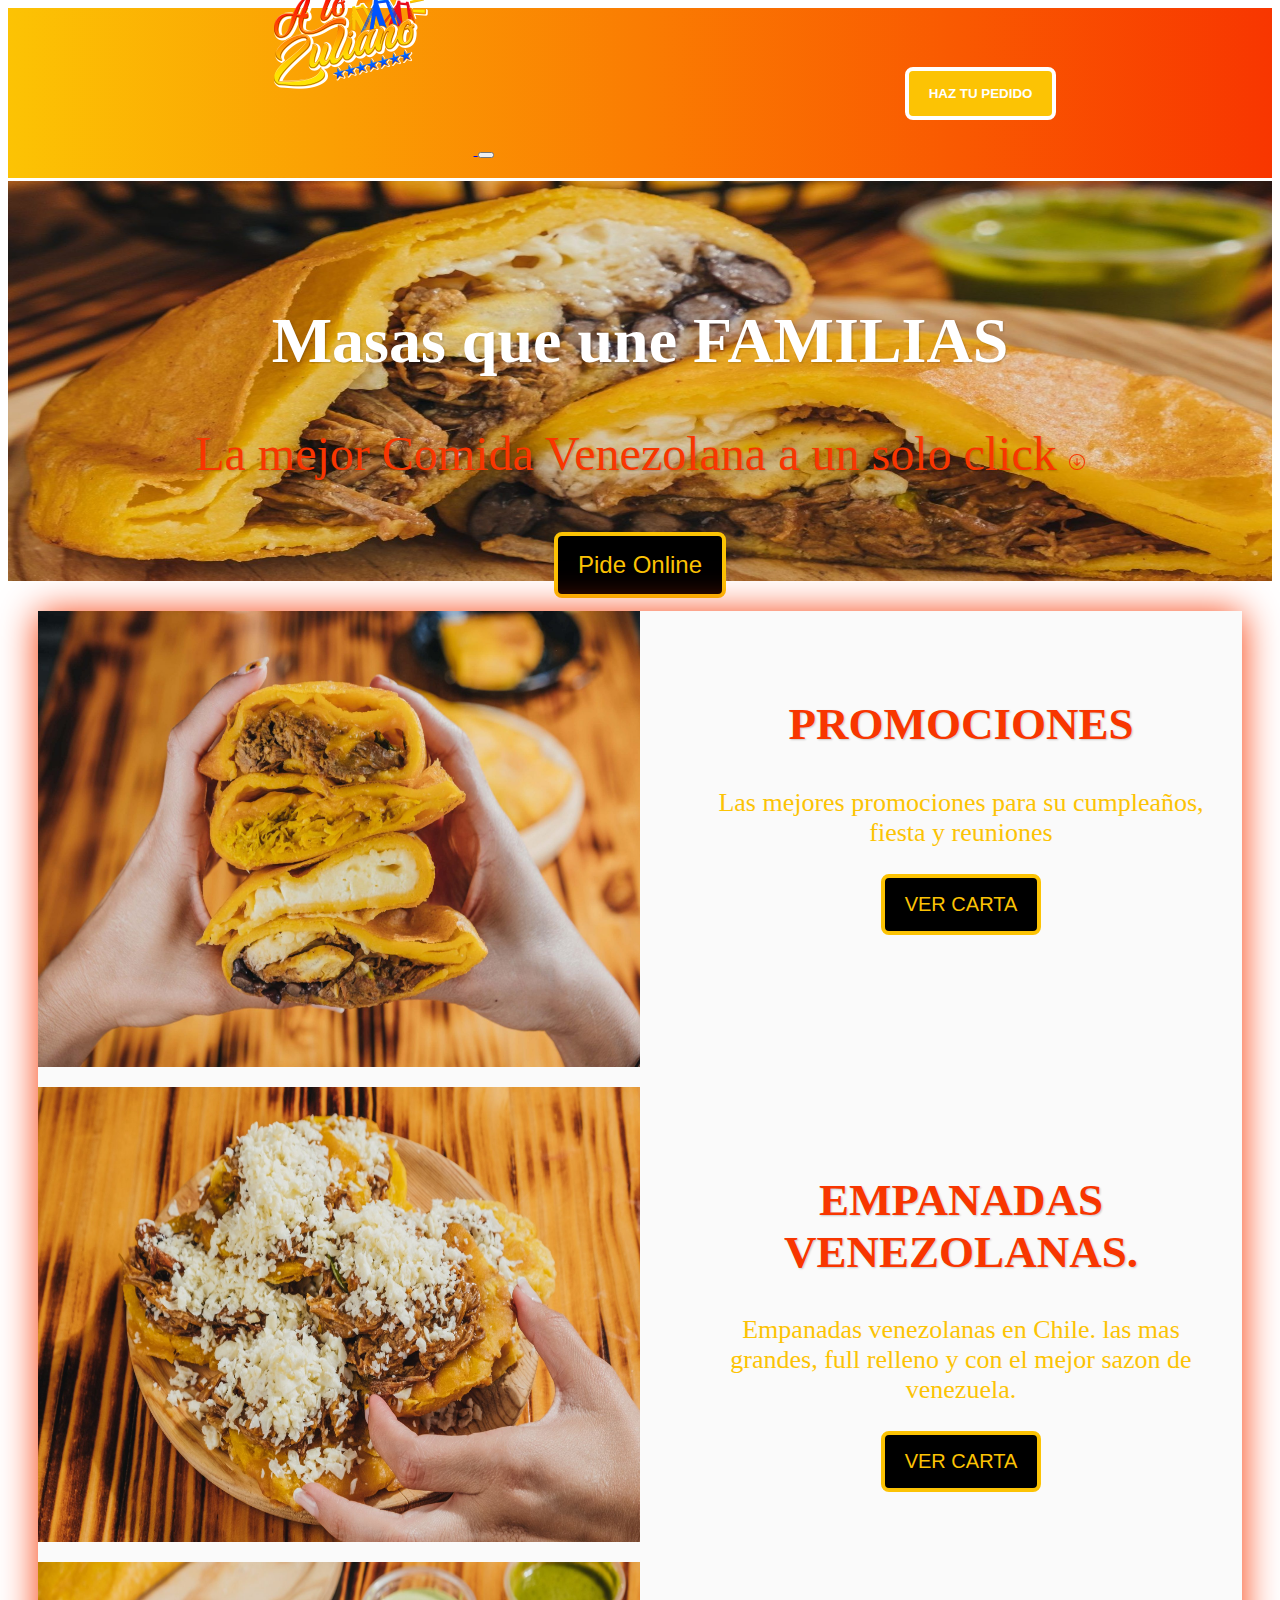
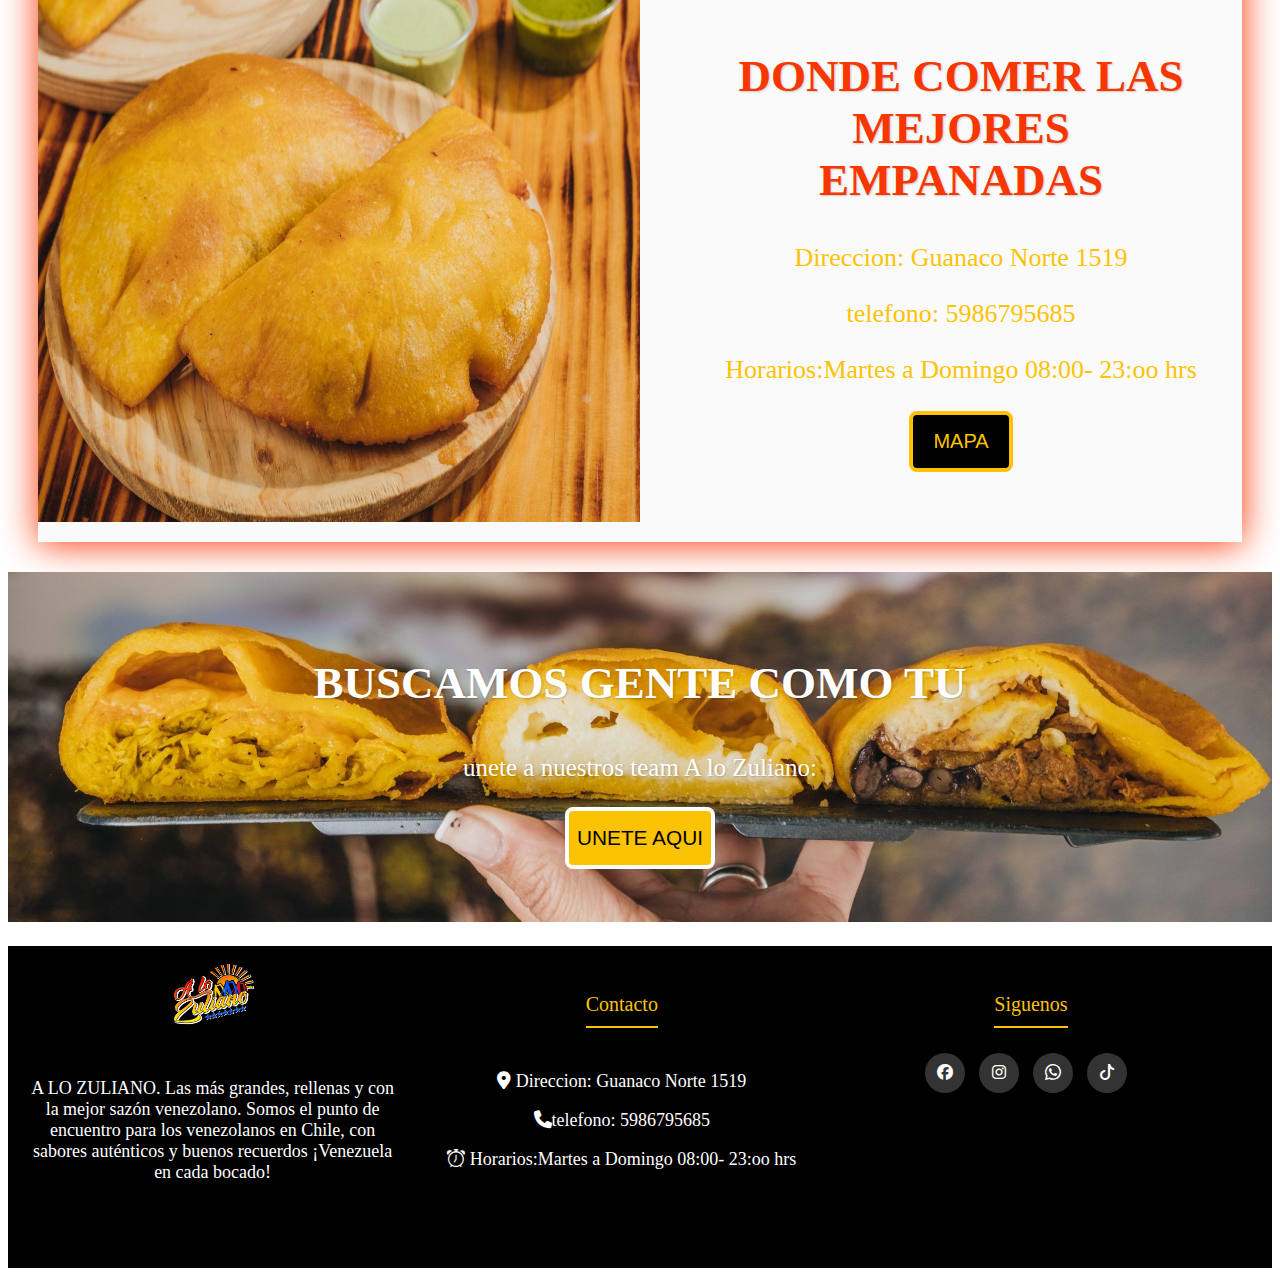
<file: index.html>
<!DOCTYPE html>
<html lang="es">

<head>
    <meta charset="UTF-8">
    <meta name="viewport" content="width=device-width, initial-scale=1.0">
    <meta name="description"content="A lo Zuliano, trae para ti la mas rica comida venezolano a un solo click. somos tu mejor opcion prueba y volveras ">
    <title>A lo Zuliano- masas que une familias</title>
    <!--css bs-->
    <link href="https://cdn.jsdelivr.net/npm/bootstrap@5.3.2/dist/css/bootstrap.min.css" rel="stylesheet"
        integrity="sha384-T3c6CoIi6uLrA9TneNEoa7RxnatzjcDSCmG1MXxSR1GAsXEV/Dwwykc2MPK8M2HN" crossorigin="anonymous">
    <link rel="stylesheet" href="https://cdn.jsdelivr.net/npm/bootstrap-icons@1.11.1/font/bootstrap-icons.css">
    <!--css-->
    <link rel="stylesheet" href="../css/estilo.css">
    <link href="https://fonts.googleapis.com/css2?family=Libre+Baskerville&display=swap" rel="stylesheet">
    <link rel="stylesheet" href="https://cdnjs.cloudflare.com/ajax/libs/font-awesome/6.2.1/css/all.min.css">


</head>

<body>

    <!-- HEADER CON BOOTSTRAP -->
    <header class="navbar navbar-expand-lg encabezado">
        <div class="container-fluid">
            <a class="navbar-brand" href="#">
                <img class="imgLogo" src="../img/Logo.png" alt="Logo a lo zuliano">
            </a>
            <button class="navbar-toggler" type="button" data-bs-toggle="collapse" data-bs-target="#navbarNav"
                aria-controls="navbarNav" aria-expanded="false" aria-label="Toggle navigation">
                <span class="navbar-toggler-icon"></span>
            </button>
            <nav class="collapse navbar-collapse fuentesNav" id="navbarNav">
                <ul class="  navbar-nav  ms-auto">
                    <li class="nav-item ">
                        <a class="nav-link active" aria-current="page" href="index.html">INICIO</a>
                    </li>
                    <li class="nav-item ">
                        <a class="nav-link" href="../html/menu.html">PRODUCTOS</a>
                    </li>
                    <li class="nav-item ">
                        <a class="nav-link" href="../html/contacto.html">Contacto</a>
                    </li>
                    <li class="nav-item ">
                        <a class="nav-link" href="../html/quienessomos.html">Quienes Somos</a>
                    </li>
                    <li class="nav-item ">
                        <a class="nav-link" href="./html/sucursales.html">Sucursales</a>
                    </li>
                </ul>
            </nav>
        </div>
        <a href="html/menu.html">
            <button class="botonHeader">haz tu pedido</button>
        </a>

    </header>


    <!--BANNER-->

    <SEction class="contenedorBanner">
        <img src="img/1portada.jpg " alt="fotoPricipal">
        <div class="bannerContenido">
            <h1>Masas que une FAMILIAS</h1>
            <P>La mejor Comida Venezolana a un solo click <svg xmlns="http://www.w3.org/2000/svg" width="16" height="16"
                    fill="currentColor" class="bi bi-arrow-down-circle" viewBox="0 0 16 16">
                    <path fill-rule="evenodd"
                        d="M1 8a7 7 0 1 0 14 0A7 7 0 0 0 1 8zm15 0A8 8 0 1 1 0 8a8 8 0 0 1 16 0zM8.5 4.5a.5.5 0 0 0-1 0v5.793L5.354 8.146a.5.5 0 1 0-.708.708l3 3a.5.5 0 0 0 .708 0l3-3a.5.5 0 0 0-.708-.708L8.5 10.293V4.5z" />
                </svg></P>
            <a href="html/menu.html">
                <button class="botonBanner">Pide Online</button>
            </a>
        </div>
    </SEction>

    <!--ANUNCIOS-->


    <section class="gridPadre">

        <div class="imgAnuncios primera">
            <img src="img/2portada.jpg" width="100%" height="100%" alt="img1">
        </div>
        <div class="portada primera1">
            <h2>Promociones</h2>
            <p>Las mejores promociones para su cumpleaños, fiesta y reuniones</p>
            <a href="html/menu.html"><button class="botonMenu">Ver Carta</button>
            </a>
        </div>

        <div class="imgAnuncios segunda">
            <img src="img/3portada.jpg" width="100%" height="100%" alt="img2">
        </div>
        <div class="portada  segunda2">
            <h2>Empanadas Venezolanas.</h2>
            <p>Empanadas venezolanas en Chile. las mas grandes, full relleno y con el mejor sazon de venezuela.</p>
            <a href="html/menu.html"><button class="botonMenu">Ver Carta</button>
            </a>
        </div>

        <div class="  imgAnuncios tercera">
            <img src="img/4portada.jpg" width="100%" height="100%" alt="img3">
        </div>

        <div class=" portada  tercera3">
            <h2>Donde comer las mejores Empanadas</h2>
            <p> Direccion: Guanaco Norte 1519 </p>
            <p>telefono: 5986795685</p>
            <p>Horarios:Martes a Domingo 08:00- 23:oo hrs </p>
            <a href="html/sucursales.html"><button class="botonMenu">Mapa</button>
            </a>
        </div>

    </section>

    <section class="portadaGrande">
        <div class=" imgGrande cuarta">
            <img src="img/portada-banner.jpg" width="1150" height="300" alt="">
        </div>

        <div class="parrafoAnuncios cuartap">
            <h3>BUSCAMOS GENTE COMO TU</h3>
            <p>unete a nuestros team A lo Zuliano:</p>
            <a href="html/contacto.html"> <button class="boton-">UNETE AQUI</button>
            </a>
        </div>
    </section>


    <!--footer-->

    <footer class="footer">
        <div class="containerfooter">
            <div class="footerRow">

                <div class="footer-link">
                    <div class="logoFooter">
                        <img width="130" height="120" src="img/Logo.png" alt="logofooter">
                    </div>
                    <p>A LO ZULIANO. Las más grandes, rellenas y con la mejor sazón venezolano.
                        Somos el punto de encuentro para los venezolanos en Chile, con sabores auténticos y
                        buenos
                        recuerdos ¡Venezuela en cada bocado!</p>
                </div>

                <div class="footer-link">

                    <h4>Contacto</h4>
                    <p><i class="fas fa-map-marker-alt"></i> Direccion: Guanaco Norte 1519 </p>
                    <p><i class="fas fa-phone"></i>telefono: 5986795685</p>
                    <p><i class="bi bi-alarm"></i> Horarios:Martes a Domingo 08:00- 23:oo hrs </p>
                </div>

                <div class="footer-link">
                    <h4> Siguenos</h4>
                    <div class="redesSociales">
                        <a href="#"><i class="fab fa-facebook"></i></a>
                        <a href="#"><i class="fab fa-instagram"></i></a>
                        <a href=""><i class="bi bi-whatsapp icon"></i></a>
                        <a href=""><i class="bi bi-tiktok icon"></i></a>
                    </div>

                </div>
            </div>
            <p class="derechos"> copyright 2021 todos los derechos reservados. </p>

    </footer>
    <!--bs-->
    <script src="https://cdn.jsdelivr.net/npm/bootstrap@5.3.2/dist/js/bootstrap.bundle.min.js"
        integrity="sha384-C6RzsynM9kWDrMNeT87bh95OGNyZPhcTNXj1NW7RuBCsyN/o0jlpcV8Qyq46cDfL"
        crossorigin="anonymous"></script>
</body>

</html>
</file>
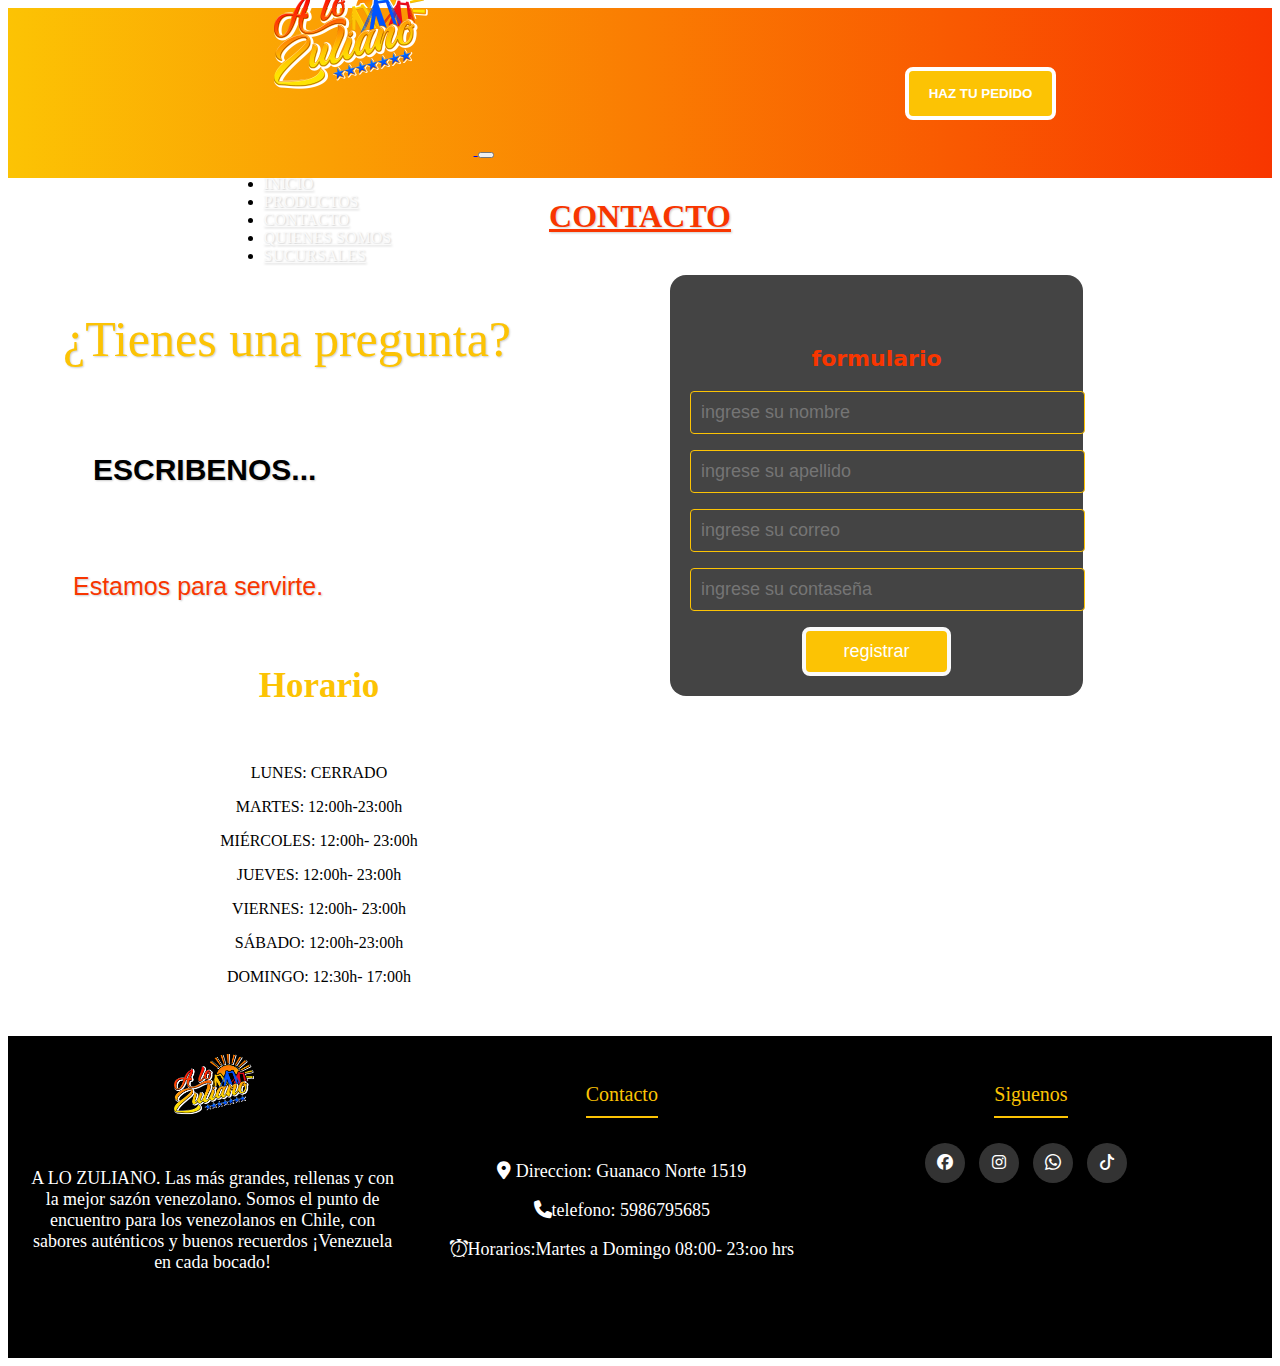
<file: html/contacto.html>
<!DOCTYPE html>
<html lang="es">

<head>
    <meta charset="UTF-8">
    <meta name="viewport" content="width=device-width, initial-scale=1.0">
    <meta name="description"
        content=" Tienes alguna pregunta, comentario o cotizacion? comunicate con nosotros y reselvoremos todas tus dudas">
    <title>Contacto-A lo Zuliano</title>
    <!--css bs-->
    <link href="https://cdn.jsdelivr.net/npm/bootstrap@5.3.2/dist/css/bootstrap.min.css" rel="stylesheet"
        integrity="sha384-T3c6CoIi6uLrA9TneNEoa7RxnatzjcDSCmG1MXxSR1GAsXEV/Dwwykc2MPK8M2HN" crossorigin="anonymous">
    <link rel="stylesheet" href="https://cdn.jsdelivr.net/npm/bootstrap-icons@1.11.1/font/bootstrap-icons.css">
    <!--css-->
    <link rel="stylesheet" href="../css/estilo.css">
    <link href="https://fonts.googleapis.com/css2?family=Libre+Baskerville&display=swap" rel="stylesheet">
    <link rel="stylesheet" href="https://cdnjs.cloudflare.com/ajax/libs/font-awesome/6.2.1/css/all.min.css">

</head>

<body>


    <!--header-->
    <!-- HEADER CON BOOTSTRAP -->
    <header class="navbar navbar-expand-lg encabezado">
        <div class="container-fluid">
            <a class="navbar-brand" href="#">
                <img class="imgLogo" src="../img/Logo.png" alt="Logo a lo zuliano">
            </a>
            <button class="navbar-toggler" type="button" data-bs-toggle="collapse" data-bs-target="#navbarNav"
                aria-controls="navbarNav" aria-expanded="false" aria-label="Toggle navigation">
                <span class="navbar-toggler-icon"></span>
            </button>
            <nav class="collapse navbar-collapse fuentesNav" id="navbarNav">
                <ul class="navbar-nav  ms-auto">
                    <li class="nav-item ">
                        <a class="nav-link active" aria-current="page" href="../index.html">Inicio</a>
                    </li>
                    <li class="nav-item ">
                        <a class="nav-link" href="../html/menu.html">Productos</a>
                    </li>
                    <li class="nav-item">
                        <a class="nav-link" href="../html/contacto.html">Contacto</a>
                    </li>
                    <li class="nav-item ">
                        <a class="nav-link" href="../html/quienessomos.html">Quienes Somos</a>
                    </li>
                    <li class="nav-item ">
                        <a class="nav-link" href="../html/sucursales.html">Sucursales</a>
                    </li>
                </ul>
            </nav>
        </div>
        <a href="../html/menu.html">
            <button class="botonHeader">Haz tu pedido</button>
        </a>

    </header>

    <!--main-->
    <main>
        <div>
            <h1 class="h1Contacto">CONTACTO</h1>
        </div>

        <div class="contenedorFormulario">

            <div class="formSub">
                <h2 class="formH2">¿Tienes una pregunta?</h2>
                <h3 class="formH3">ESCRIBENOS...</h3>
                <H4 class="formH4">Estamos para servirte.</H4>

                <div class="parrafoContacto">
                    <h5>Horario</h5>

                    <p> LUNES: CERRADO</p>
                    <p> MARTES: 12:00h-23:00h</p>
                    <p> MIÉRCOLES: 12:00h- 23:00h</p>
                    <p>JUEVES: 12:00h- 23:00h</p>
                    <p> VIERNES: 12:00h- 23:00h</p>
                    <p>SÁBADO: 12:00h-23:00h</p>
                    <p>DOMINGO: 12:30h- 17:00h</p>
                </div>
            </div>

            <div>
                <form class="formulario">
                    <h6>formulario</h6>
                    <input class="campo" type="text" placeholder="ingrese su nombre">
                    <input class="campo" type="text" placeholder="ingrese su apellido">
                    <input class="campo" type="email" placeholder="ingrese su correo">
                    <input class="campo" type="password" placeholder="ingrese su contaseña">
                    <input class="botonForm" type="submit" value="registrar">
                </form>
            </div>
        </div>
    </main>

    <!--footer-->

    <footer class="footer">
        <div class="containerfooter">
            <div class="footerRow">

                <div class="footer-link">
                    <div class="logoFooter">
                        <img width="130" height="120" src="../img/Logo.png" alt="logofooter">
                    </div>
                    <p>A LO ZULIANO. Las más grandes, rellenas y con la mejor sazón venezolano.
                        Somos el punto de encuentro para los venezolanos en Chile, con sabores auténticos y
                        buenos
                        recuerdos ¡Venezuela en cada bocado!</p>
                </div>

                <div class="footer-link">

                    <h4>Contacto</h4>
                    <p><i class="fas fa-map-marker-alt"></i> Direccion: Guanaco Norte 1519 </p>
                    <p><i class="fas fa-phone"></i>telefono: 5986795685</p>
                    <p><i class="bi bi-alarm"></i>Horarios:Martes a Domingo 08:00- 23:oo hrs </p>
                </div>

                <div class="footer-link">
                    <h4> Siguenos</h4>
                    <div class="redesSociales">
                        <a href="#"><i class="fab fa-facebook"></i></a>
                        <a href="#"><i class="fab fa-instagram"></i></a>
                        <a href=""><i class="bi bi-whatsapp icon"></i></a>
                        <a href=""><i class="bi bi-tiktok icon"></i></a>
                    </div>

                </div>
            </div>
            <p class="derechos"> copyright 2021 todos los derechos reservados. </p>

    </footer>
    <!--bs-->
    <script src="https://cdn.jsdelivr.net/npm/bootstrap@5.3.2/dist/js/bootstrap.bundle.min.js"
        integrity="sha384-C6RzsynM9kWDrMNeT87bh95OGNyZPhcTNXj1NW7RuBCsyN/o0jlpcV8Qyq46cDfL"
        crossorigin="anonymous"></script>
</body>

</html>
</file>
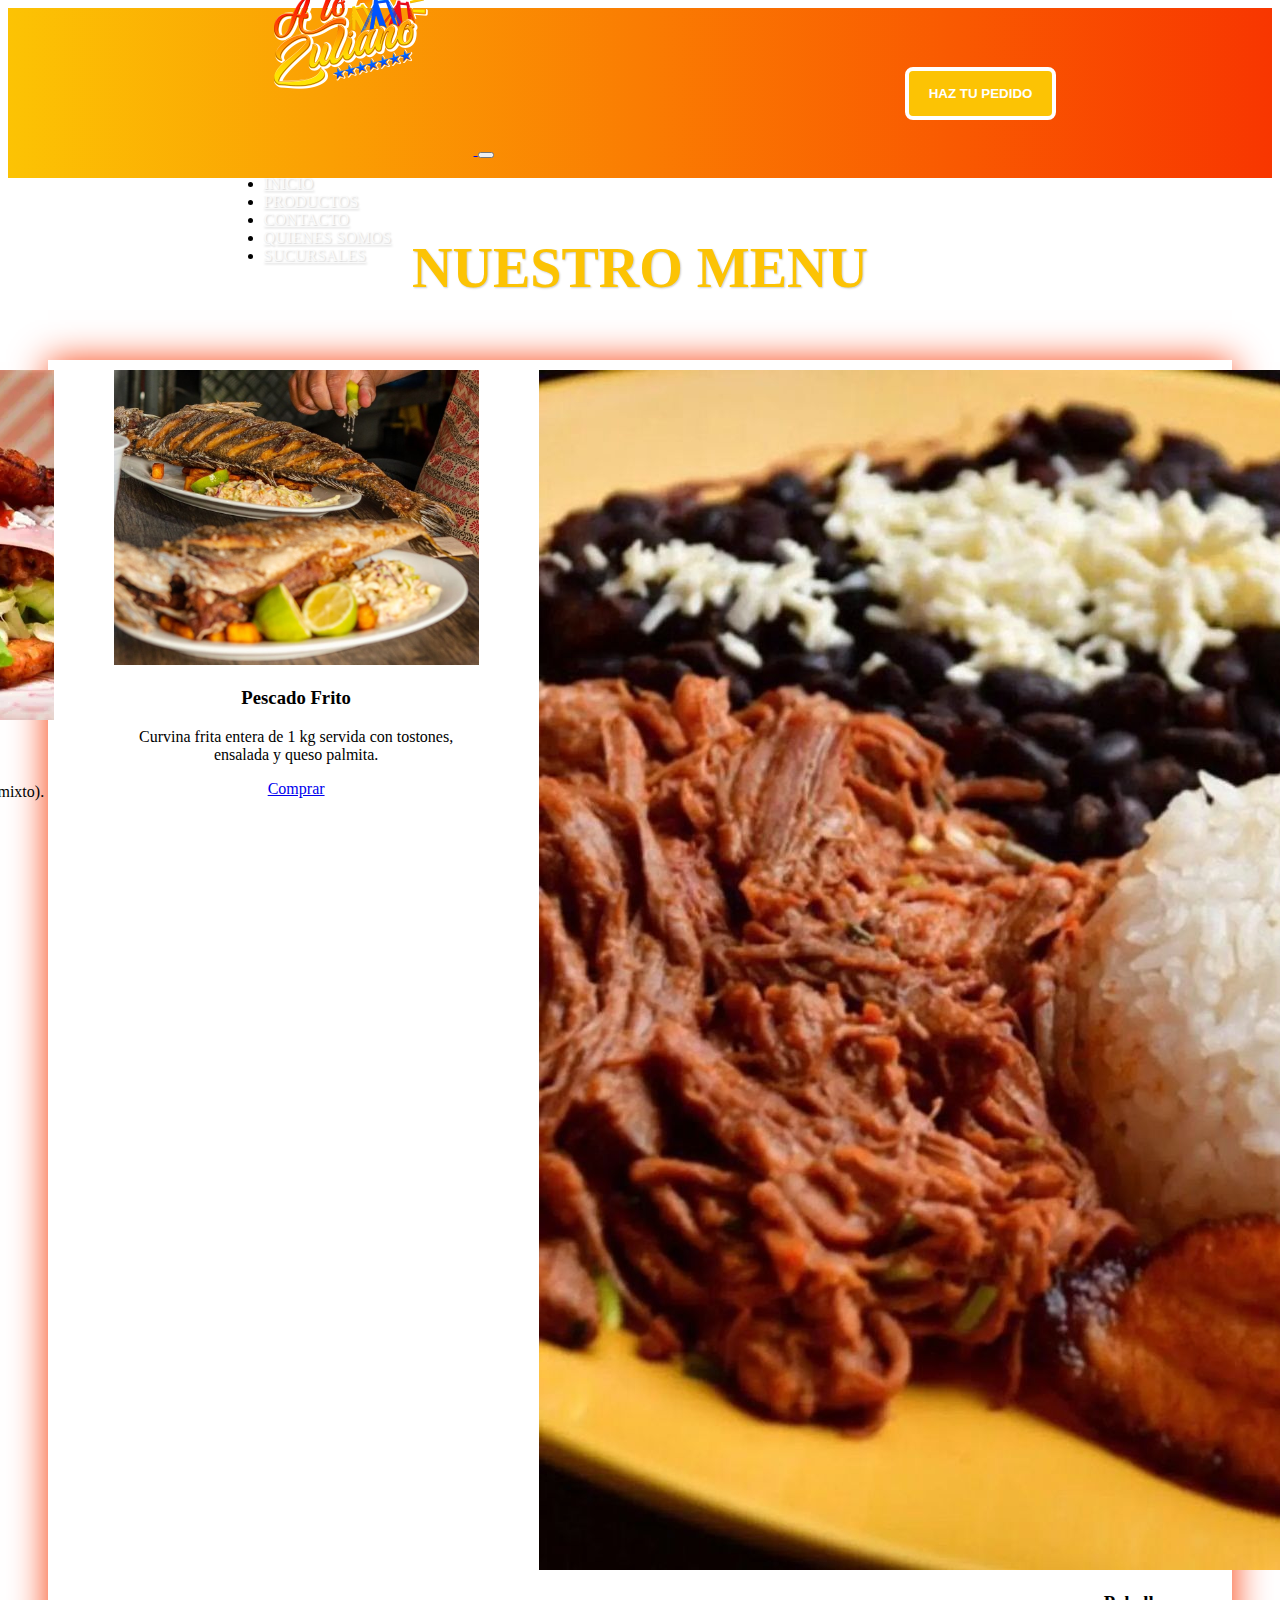
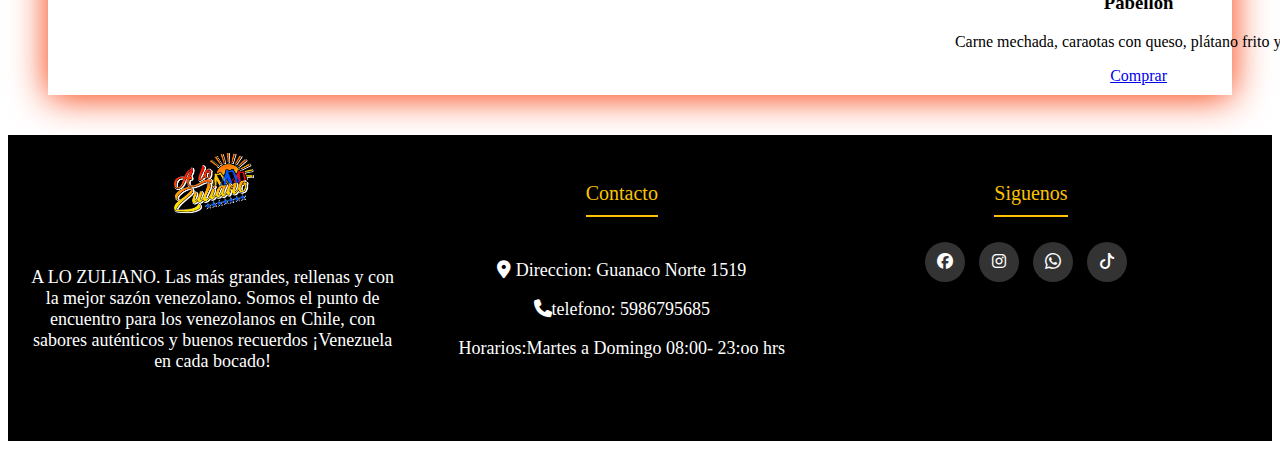
<file: html/menu.html>
<!DOCTYPE html>
<html lang="es">

<head>
    <meta charset="UTF-8">
    <meta name="viewport" content="width=device-width, initial-scale=1.0">
    <meta name="description"
        content="traemos variedad de productos venezolano, para tu paladar te haremos sentir como en casa">
    <title>Menu-A lo zuliano</title>

    <!--css bs-->
    <link href="https://cdn.jsdelivr.net/npm/bootstrap@5.3.2/dist/css/bootstrap.min.css" rel="stylesheet"
        integrity="sha384-T3c6CoIi6uLrA9TneNEoa7RxnatzjcDSCmG1MXxSR1GAsXEV/Dwwykc2MPK8M2HN" crossorigin="anonymous">
    <link rel="stylesheet" href="https://cdn.jsdelivr.net/npm/bootstrap-icons@1.11.1/font/bootstrap-icons.css">
    <!--css-->
    <link rel="stylesheet" href="../css/estilo.css">
    <link href="https://fonts.googleapis.com/css2?family=Libre+Baskerville&display=swap" rel="stylesheet">
    <link rel="stylesheet" href="https://cdnjs.cloudflare.com/ajax/libs/font-awesome/6.2.1/css/all.min.css">
</head>

<!-- HEADER CON BOOTSTRAP -->
<header class="navbar navbar-expand-lg encabezado">
    <div class="container-fluid">
        <a class="navbar-brand" href="#">
            <img class="imgLogo" src="../img/Logo.png" alt="Logo a lo zuliano">
        </a>
        <button class="navbar-toggler" type="button" data-bs-toggle="collapse" data-bs-target="#navbarNav"
            aria-controls="navbarNav" aria-expanded="false" aria-label="Toggle navigation">
            <span class="navbar-toggler-icon"></span>
        </button>
        <nav class="collapse navbar-collapse fuentesNav" id="navbarNav">
            <ul class="navbar-nav fuentesNav ms-auto">
                <li class="nav-item fuentesNav">
                    <a class="nav-link active" aria-current="page" href="../index.html">Inicio</a>
                </li>
                <li class="nav-item fuentesNav">
                    <a class="nav-link" href="menu.html">Productos</a>
                </li>
                <li class="nav-item fuentesNav">
                    <a class="nav-link" href="../html/contacto.html">Contacto</a>
                </li>
                <li class="nav-item fuentesNav">
                    <a class="nav-link" href="../html/quienessomos.html">Quienes Somos</a>
                </li>
                <li class="nav-item fuentesNav">
                    <a class="nav-link" href="../html/sucursales.html">Sucursales</a>
                </li>
            </ul>
        </nav>
    </div>
    <a href="../html/menu.html">
        <button class="botonHeader">haz tu pedido</button>
    </a>

</header>

<!-- BANNER PRODUCTOS -->


<h1 class="tituloMenu">NUESTRO MENU</h1>



<div class="container-fluid">
    <div class="row">
        <div>
            <h2>AREPAS</h2>
        </div>

        <div class="card col-xl-3 col-md-6 col-sm-12">
            <img src="../img/arepa de chorizo.webp" class="card-img-top" alt="arepa de chorizo">
            <div class="card-body">
                <h3 class="card-title">Arepa de chorizo</h3>
                <p class="card-text">Chorizo, pico de gallo, queso blanco y salsas.</p>
                <a href="#" class="btn btn-primary">Comprar</a>
            </div>
        </div>


        <div class="card col-xl-3 col-md-6 col-sm-12">
            <img src="../img/arepa de pabellon.jpeg" class="card-img-top" alt="Arepa de pabellon">
            <div class="card-body">
                <h3 class="card-title">Arepa de Pabellon</h3>
                <p class="card-text">Carne mechada, caraotas, tajadas de platano maduro y queso.</p>
                <a href="#" class="btn btn-primary">Comprar</a>
            </div>
        </div>

        <div class="card col-xl-3 col-md-6 col-sm-12">
            <img src="../img/arepa de pernil.webp" class="card-img-top" alt="arepa  de pernil">
            <div class="card-body">
                <h3 class="card-title">Arepa de Pernil</h3>
                <p class="card-text">Pernil con salsas, queso blanco y vegetales.</p>
                <a href="#" class="btn btn-primary">Comprar</a>
            </div>
        </div>

        <div class="card col-xl-3 col-md-6 col-sm-12">
            <img src="../img/arepa de domino.webp" class="card-img-top" alt="arepa  de domino">
            <div class="card-body">
                <h3 class="card-title">Arepa de domino</h3>
                <p class="card-text">Caraotas/porotos negros y queso blanco.</p>
                <a href="#" class="btn btn-primary">Comprar</a>
            </div>
        </div>

        <div class="card col-xl-3 col-md-6 col-sm-12">
            <img src="../img/arepa pelua.webp" class="card-img-top" alt="arepa  pelua">
            <div class="card-body">
                <h3 class="card-title">Arepa Pelua o de carne Mechada</h3>
                <p class="card-text">Carne mechada, queso blanco, salsas y vegetales.</p>
                <a href="#" class="btn btn-primary">Comprar</a>
            </div>
        </div>

        <div class="card col-xl-3 col-md-6 col-sm-12">
            <img src="../img/arepapollo.webp" class="card-img-top" alt="arepa  de pernil">
            <div class="card-body">
                <h3 class="card-title">Arepa de Pollo</h3>
                <p class="card-text">Pollo mechado con salsas, queso amarillo y vegetales.</p>
                <a href="#" class="btn btn-primary">Comprar</a>
            </div>
        </div>

        <div class="card col-xl-3 col-md-6 col-sm-12">
            <img src="../img/desayuno criollo.jpeg" class="card-img-top" alt="desayuno criollo">
            <div class="card-body">
                <h3 class="card-title">Desayuno Criollo</h3>
                <p class="card-text">Desayuno Criollito (arepa con huevo, caraotas, queso y nata).</p>
                <a href="#" class="btn btn-primary">Comprar</a>
            </div>
        </div>

        <div>
            <h2>ALMUERZOS</h2>
        </div>
        <div class="card col-xl-3 col-md-6 col-sm-12">
            <img src="../img/milanesa con arroz.webp" class="card-img-top" alt="milanesa con arroz">
            <div class="card-body">
                <h3 class="card-title">Milanesa con Arroz</h3>
                <p class="card-text">Chuleta ahumada, acompañado de arroz, tostones y ensalada.</p>
                <a href="#" class="btn btn-primary">Comprar</a>
            </div>
        </div>

        <div class="card col-xl-3 col-md-6 col-sm-12">
            <img src="../img/patacon pana.webp" class="card-img-top" alt="patacon">
            <div class="card-body">
                <h3 class="card-title">Patacon Amarillo</h3>
                <p class="card-text">Proteina a eleccion (pollo, carne mechado o mixto).</p>
                <a href="#" class="btn btn-primary">Comprar</a>
            </div>
        </div>

        <div class="card col-xl-3 col-md-6 col-sm-12">
            <img height="295" src="../img/pescado frito.jpg" class="card-img-top" alt="pescado frito">
            <div class="card-body">
                <h3 class="card-title">Pescado Frito</h3>
                <p class="card-text">Curvina frita entera de 1 kg servida con tostones, ensalada y queso palmita.</p>
                <a href="#" class="btn btn-primary">Comprar</a>
            </div>
        </div>


        <div class="card col-xl-3 col-md-6 col-sm-12">
            <img src="/img/pabellon.jpeg" class="card-img-top" alt="pabellon">
            <div class="card-body">
                <h3 class="card-title">Pabellon</h3>
                <p class="card-text">Carne mechada, caraotas con queso, plátano frito y arroz.</p>
                <a href="#" class="btn btn-primary">Comprar</a>
            </div>
        </div>

        <div class="card col-xl-3 col-md-6 col-sm-12">
            <img src="../img/patacon verde.webp" class="card-img-top" alt="patacon">
            <div class="card-body">
                <h3 class="card-title">Patacon Amarillo</h3>
                <p class="card-text">Proteina a eleccion (pollo, carne mechado o mixto).</p>
                <a href="#" class="btn btn-primary">Comprar</a>
            </div>
        </div>

        <div class="card col-xl-3 col-md-6 col-sm-12">
            <img src="../img/planchapollo.webp" class="card-img-top" alt="pollo a la plancha">
            <div class="card-body">
                <h3 class="card-title">Pollo a la Plancha</h3>
                <p class="card-text"></p> Pollo a la plancha, acompañado de arroz, tostones y ensalada.</p>
                <a href="#" class="btn btn-primary">Comprar</a>

            </div>
        </div>

        <div class="card col-xl-3 col-md-6 col-sm-12">
            <img src="../img/pernil a la plancha.webp" class="card-img-top" alt="pernil a la plancha">
            <div class="card-body">
                <h3 class="card-title">Pernil al horno</h3>
                <p class="card-text"></p> Pernil al horno, acompañado de arroz, tostones y ensalada.</p>
                <a href="#" class="btn btn-primary">Comprar</a>

            </div>
        </div>

        <div class="card col-xl-3 col-md-6 col-sm-12">
            <img src="../img/chuleta ahumada.webp" class="card-img-top" alt="chuleta ahumada">
            <div class="card-body">
                <h3 class="card-title">Chuleta ahumada</h3>
                <p class="card-text">Chuleta ahumada, pico de gallo, queso blanco y salsas.</p>
                <a href="#" class="btn btn-primary">Comprar</a>
            </div>
        </div>

        <div>
            <h2>TEQUEÑOS</h2>
        </div>
        <div class="card col-xl-3 col-md-6 col-sm-12">
            <img src="../img/chocolatetequeños.webp" class="card-img-top" alt="tequeño de chocolate">
            <div class="card-body">
                <h3 class="card-title">Tequeños relleno de chocolate</h3>
                <p class="card-text">Tequeños de nutella (6 unidades).</p>
                <a href="#" class="btn btn-primary">Comprar</a>
            </div>
        </div>

        <div class="card col-xl-3 col-md-6 col-sm-12">
            <img src="../img/tequeñospana.webp" class="card-img-top" alt="tequeño de queso">
            <div class="card-body">
                <h3 class="card-title">Tequeños relleno de queso</h3>
                <p class="card-text">Tequeños de queso (6 unidades).</p>
                <a href="#" class="btn btn-primary">Comprar</a>
            </div>
        </div>

        <div>
            <h2>COMBOS</h2>
        </div>
        <div class="card col-xl-3 col-md-6 col-sm-12">
            <img height="291" src="../img/combo 12piezas.jpg" class="card-img-top" alt="comob 12 piezas">
            <div class="card-body">
                <h3 class="card-title">Combo 12 piezas.</h3>
                <p class="card-text">Pastelitos, mandocas y tequeños + bebida de 1,5 lts y salsa.</p>
                <a href="#" class="btn btn-primary">Comprar</a>
            </div>
        </div>

        <div class="card col-xl-3 col-md-6 col-sm-12">
            <img src="../img/combo 24 piezas.webp" class="card-img-top" alt="combo 24 piezas">
            <div class="card-body">
                <h3 class="card-title">Combo 24 pieza</h3>
                <p class="card-text">Pastelitos, mandocas y tequeños + 2 bebidas en lata y salsa.</p>
                <a href="#" class="btn btn-primary">Comprar</a>
            </div>
        </div>

        <div>
            <h2>BEBIDAS</h2>
        </div>
        <div class="card col-xl-3 col-md-6 col-sm-12">
            <img src="../img/agua.webp" class="card-img-top" alt="agua">
            <div class="card-body">
                <h3 class="card-title">agua</h3>
                <p class="card-text"></p>
                <a href="#" class="btn btn-primary">Comprar</a>
            </div>
        </div>

        <div class="card col-xl-3 col-md-6 col-sm-12">
            <img src="../img/malta regional.webp" class="card-img-top" alt="arepa de chorizo">
            <div class="card-body">
                <h3 class="card-title">Malta regional</h3>
                <p class="card-text">Envase en lata</p>
                <a href="#" class="btn btn-primary">Comprar</a>
            </div>
        </div>

        <div class="card col-xl-3 col-md-6 col-sm-12">
            <img src="../img/bebidas.webp" class="card-img-top" alt="arepa de chorizo">
            <div class="card-body">
                <h3 class="card-title">Bebida en Lata (350 - coca,fanta, nordic, sprite)
                </h3>
                <p class="card-text"></p>
                <a href="#" class="btn btn-primary">Comprar</a>
            </div>
        </div>
    </div>

    <!--footer-->

    <footer class="footer">
        <div class="containerfooter">
            <div class="footerRow">

                <div class="footer-link">
                    <div class="logoFooter">
                        <img width="130" height="120" src="../img/Logo.png" alt="logofooter">
                    </div>
                    <p>A LO ZULIANO. Las más grandes, rellenas y con la mejor sazón venezolano.
                        Somos el punto de encuentro para los venezolanos en Chile, con sabores auténticos y
                        buenos
                        recuerdos ¡Venezuela en cada bocado!</p>
                </div>


                <div class="footer-link">

                    <h4>Contacto</h4>
                    <p><i class="fas fa-map-marker-alt"></i> Direccion: Guanaco Norte 1519 </p>
                    <p><i class="fas fa-phone"></i>telefono: 5986795685</p>
                    <p><i clEmpanadas ass="fa-clock-there"></i>Horarios:Martes a Domingo 08:00- 23:oo hrs </p>
                </div>

                <div class="footer-link">
                    <h4> Siguenos</h4>
                    <div class="redesSociales">
                        <a href="#"><i class="fab fa-facebook"></i></a>
                        <a href="#"><i class="fab fa-instagram"></i></a>
                        <a href=""><i class="bi bi-whatsapp icon"></i></a>
                        <a href=""><i class="bi bi-tiktok icon"></i></a>
                    </div>

                </div>
            </div <p class="derechos"> copyright 2021 todos los derechos reservados. </p>

    </footer>
    <!--bs-->
    <script src="https://cdn.jsdelivr.net/npm/bootstrap@5.3.2/dist/js/bootstrap.bundle.min.js"
        integrity="sha384-C6RzsynM9kWDrMNeT87bh95OGNyZPhcTNXj1NW7RuBCsyN/o0jlpcV8Qyq46cDfL"
        crossorigin="anonymous"></script>
    </body>

</html>
</file>
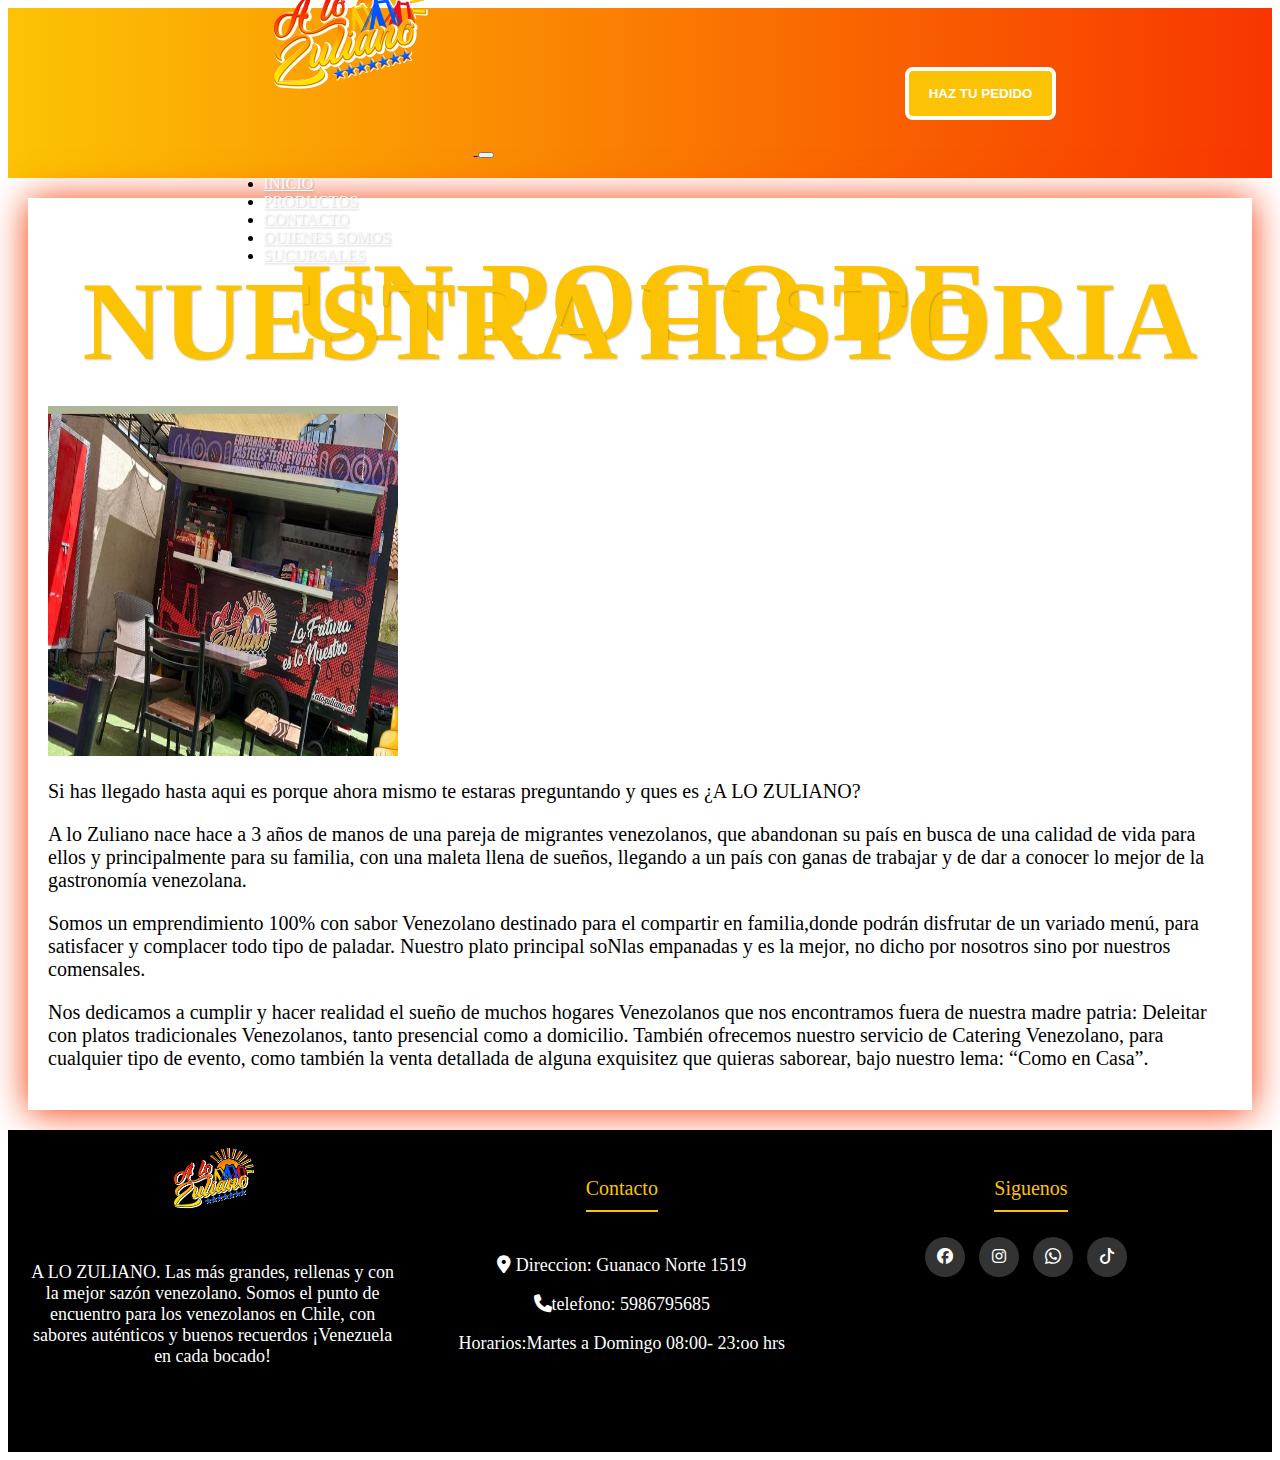
<file: html/quienessomos.html>
<!DOCTYPE html>
<html lang="es">

<head>
    <meta charset="UTF-8">
    <meta name="viewport" content="width=device-width, initial-scale=1.0">
    <meta name="description"
        content="te contamos un poco de nuestro comienzo, de nuestra aventura en otro pais al cual emigramos con una maleta llena de sueños">
    <title>Quienes somos - A lo Zuliano</title>
    <!--css bs-->
    <link href="https://cdn.jsdelivr.net/npm/bootstrap@5.3.2/dist/css/bootstrap.min.css" rel="stylesheet"
        integrity="sha384-T3c6CoIi6uLrA9TneNEoa7RxnatzjcDSCmG1MXxSR1GAsXEV/Dwwykc2MPK8M2HN" crossorigin="anonymous">
    <link rel="stylesheet" href="https://cdn.jsdelivr.net/npm/bootstrap-icons@1.11.1/font/bootstrap-icons.css">
    <!--css-->
    <link rel="stylesheet" href="../css/estilo.css">
    <link href="https://fonts.googleapis.com/css2?family=Libre+Baskerville&display=swap" rel="stylesheet">
    <link rel="stylesheet" href="https://cdnjs.cloudflare.com/ajax/libs/font-awesome/6.2.1/css/all.min.css">
</head>

<body>


    <!-- HEADER CON BOOTSTRAP -->
    <header class="navbar navbar-expand-lg encabezado">
        <div class="container-fluid">
            <a class="navbar-brand" href="#">
                <img class="imgLogo" src="../img/Logo.png" alt="Logo a lo zuliano">
            </a>
            <button class="navbar-toggler" type="button" data-bs-toggle="collapse" data-bs-target="#navbarNav"
                aria-controls="navbarNav" aria-expanded="false" aria-label="Toggle navigation">
                <span class="navbar-toggler-icon"></span>
            </button>
            <nav class="collapse navbar-collapse" id="navbarNav">
                <ul class="navbar-nav fuentesNav ms-auto">
                    <li class="nav-item fuentesNav">
                        <a class="nav-link active" aria-current="page" href="../index.html">Inicio</a>
                    </li>
                    <li class="nav-item fuentesNav">
                        <a class="nav-link" href="../html/menu.html">Productos</a>
                    </li>
                    <li class="nav-item fuentesNav">
                        <a class="nav-link" href="../html/contacto.html">Contacto</a>
                    </li>
                    <li class="nav-item fuentesNav">
                        <a class="nav-link" href="../html/quienessomos.html">Quienes Somos</a>
                    </li>
                    <li class="nav-item fuentesNav">
                        <a class="nav-link" href="../html/sucursales.html">Sucursales</a>
                    </li>
                </ul>
            </nav>
        </div>
        <a href="../html/menu.html">
            <button class="botonHeader">haz tu pedido</button>
        </a>

    </header>

    <main class="contenedorNegocio">
        <div class="tituloNegocio">
            <h1>Un poco de Nuestra Historia</h1>
        </div>

        <div class="clearfix">

            <img width="350px" height="350px" src="../img/negocio.jpg" class="col-md-6 float-md-end mb-3 ms-md-3"
                alt="imgNegocio">

            <p>Si has llegado hasta aqui es porque ahora mismo te estaras preguntando
                y ques es ¿A LO ZULIANO? </p>

            <p>
                A lo Zuliano nace hace a 3 años de manos de una pareja de migrantes venezolanos,
                que abandonan su país en busca
                de una calidad de vida para ellos y principalmente para su familia,
                con una maleta llena de sueños, llegando
                a un país con ganas de trabajar y de dar a conocer lo mejor de la
                gastronomía venezolana. </p>


            <p>
                Somos un emprendimiento 100% con sabor Venezolano destinado para el
                compartir en familia,donde podrán disfrutar de un variado menú, para satisfacer y complacer todo tipo de
                paladar.
                Nuestro plato principal soNlas empanadas y es la mejor, no dicho por nosotros sino por nuestros
                comensales. </p>


            <p> Nos dedicamos a cumplir y hacer realidad el sueño de muchos hogares Venezolanos que nos encontramos
                fuera de nuestra madre patria: Deleitar con platos tradicionales Venezolanos, tanto presencial como a
                domicilio.

                También ofrecemos nuestro servicio de Catering Venezolano, para
                cualquier tipo de evento, como también la venta detallada de alguna exquisitez que quieras saborear,
                bajo nuestro lema: “Como en Casa”.</p>

    </main>


    <!--footer-->

    <footer class="footer">
        <div class="containerfooter">
            <div class="footerRow">

                <div class="footer-link">
                    <div class="logoFooter">
                        <img width="130" height="120" src="../img/Logo.png" alt="logofooter">
                    </div>
                    <p>A LO ZULIANO. Las más grandes, rellenas y con la mejor sazón venezolano.
                        Somos el punto de encuentro para los venezolanos en Chile, con sabores auténticos y
                        buenos
                        recuerdos ¡Venezuela en cada bocado!</p>
                </div>

                <div class="footer-link">

                    <h4>Contacto</h4>
                    <p><i class="fas fa-map-marker-alt"></i> Direccion: Guanaco Norte 1519 </p>
                    <p><i class="fas fa-phone"></i>telefono: 5986795685</p>
                    <p><i clEmpanadas ass="fa-clock-there"></i>Horarios:Martes a Domingo 08:00- 23:oo hrs </p>
                </div>

                <div class="footer-link">
                    <h4> Siguenos</h4>
                    <div class="redesSociales">
                        <a href="#"><i class="fab fa-facebook"></i></a>
                        <a href="#"><i class="fab fa-instagram"></i></a>
                        <a href=""><i class="bi bi-whatsapp icon"></i></a>
                        <a href=""><i class="bi bi-tiktok icon"></i></a>
                    </div>

                </div>
            </div>
            <p class="derechos"> copyright 2021 todos los derechos reservados. </p>

    </footer>
    <!--bs-->
    <script src="https://cdn.jsdelivr.net/npm/bootstrap@5.3.2/dist/js/bootstrap.bundle.min.js"
        integrity="sha384-C6RzsynM9kWDrMNeT87bh95OGNyZPhcTNXj1NW7RuBCsyN/o0jlpcV8Qyq46cDfL"
        crossorigin="anonymous"></script>
</body>

</html>
</file>
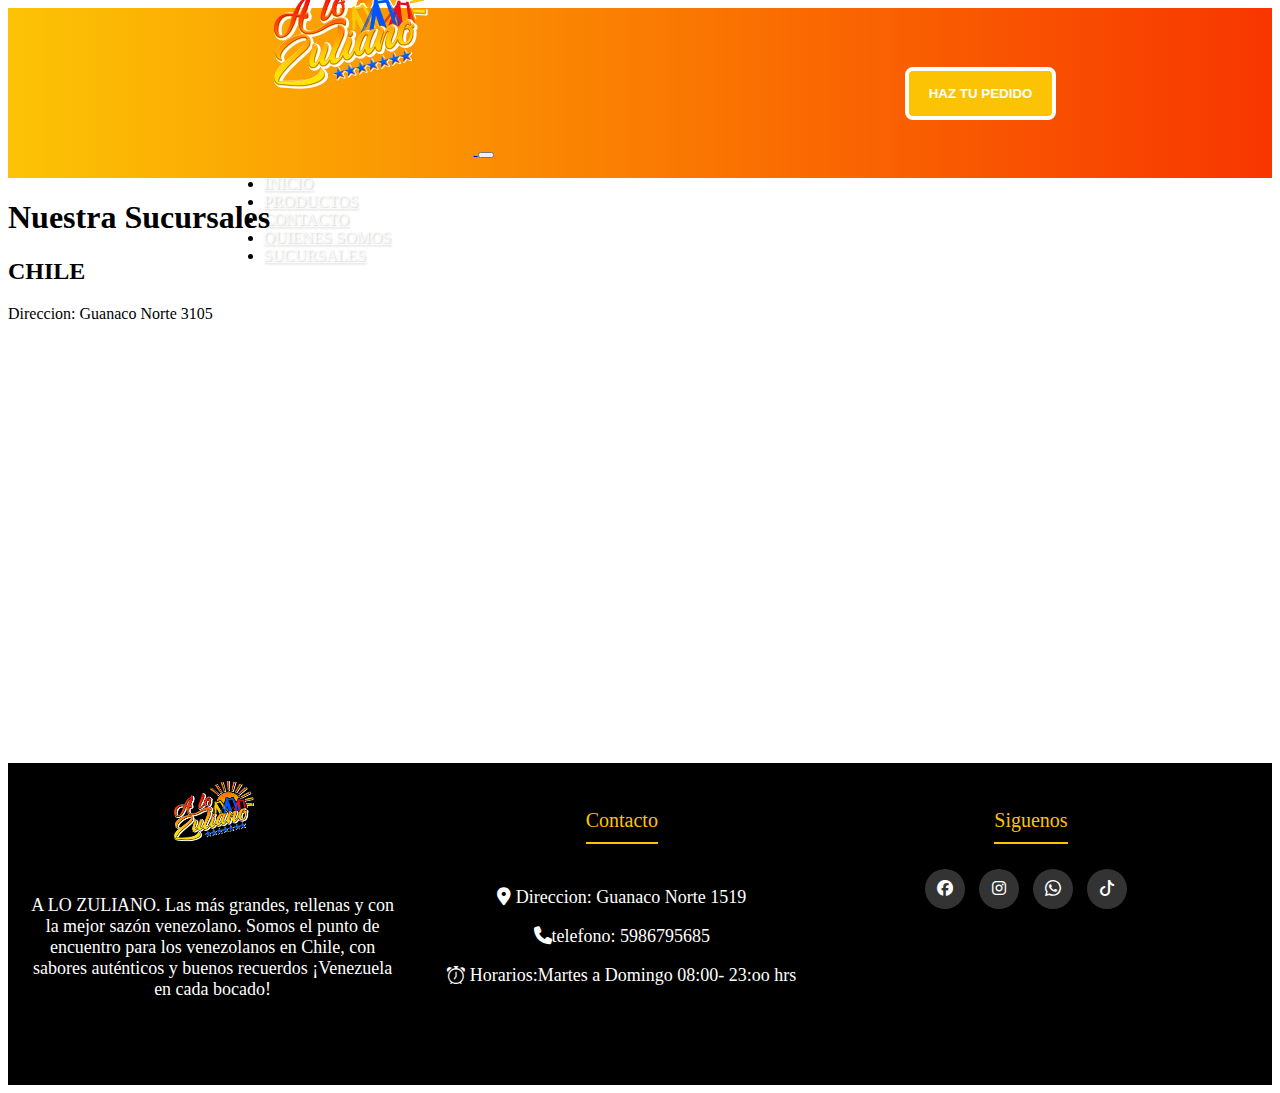
<file: html/sucursales.html>
<!DOCTYPE html>
<html lang="es">

<head>
    <meta charset="UTF-8">
    <meta name="viewport" content="width=device-width, initial-scale=1.0">
    <meta name="description"
        content="por los momentos contamos con una sede, queremos contarte que muy pronto tendremos nuestra segunda , y queremos que sea parte de ello ">
    <title>Sucursael - A lo Zuliano</title>
    <!--css bs-->
    <link href="https://cdn.jsdelivr.net/npm/bootstrap@5.3.2/dist/css/bootstrap.min.css" rel="stylesheet"
        integrity="sha384-T3c6CoIi6uLrA9TneNEoa7RxnatzjcDSCmG1MXxSR1GAsXEV/Dwwykc2MPK8M2HN" crossorigin="anonymous">
    <link rel="stylesheet" href="https://cdn.jsdelivr.net/npm/bootstrap-icons@1.11.1/font/bootstrap-icons.css">
    <!--css-->
    <link rel="stylesheet" href="../css/estilo.css">
    <link href="https://fonts.googleapis.com/css2?family=Libre+Baskerville&display=swap" rel="stylesheet">
    <link rel="stylesheet" href="https://cdnjs.cloudflare.com/ajax/libs/font-awesome/6.2.1/css/all.min.css">
</head>

<body>

    <!-- HEADER CON BOOTSTRAP -->
    <header class="navbar navbar-expand-lg encabezado">
        <div class="container-fluid">
            <a class="navbar-brand" href="#">
                <img class="imgLogo" src="../img/Logo.png" alt="Logo a lo zuliano">
            </a>
            <button class="navbar-toggler" type="button" data-bs-toggle="collapse" data-bs-target="#navbarNav"
                aria-controls="navbarNav" aria-expanded="false" aria-label="Toggle navigation">
                <span class="navbar-toggler-icon"></span>
            </button>
            <nav class="collapse navbar-collapse" id="navbarNav">
                <ul class="navbar-nav fuentesNav ms-auto">
                    <li class="nav-item fuentesNav">
                        <a class="nav-link active" aria-current="page" href="../index.html">Inicio</a>
                    </li>
                    <li class="nav-item fuentesNav">
                        <a class="nav-link" href="../html/menu.html">Productos</a>
                    </li>
                    <li class="nav-item fuentesNav">
                        <a class="nav-link" href="../html/contacto.html">Contacto</a>
                    </li>
                    <li class="nav-item fuentesNav">
                        <a class="nav-link" href="../html/quienessomos.html">Quienes Somos</a>
                    </li>
                    <li class="nav-item fuentesNav">
                        <a class="nav-link" href="../html/sucursales.html">Sucursales</a>
                    </li>
                </ul>
            </nav>
        </div>
        <a href="menu.html">
            <button class="botonHeader">haz tu pedido</button>
        </a>

    </header>

    <!--Main-->

    <main class="sucursales">
        <h1 class="p-Sucursales">Nuestra Sucursales</h1>

        <section class="seccion_mapas">

            <div class="mapas">
                <h2>CHILE</h2>
                <p>Direccion: Guanaco Norte 3105 </p>

                <iframe
                    src="https://www.google.com/maps/embed?pb=!1m14!1m12!1m3!1d13330.665123495208!2d-70.68038299999999!3d-33.353667300000005!2m3!1f0!2f0!3f0!3m2!1i1024!2i768!4f13.1!5e0!3m2!1ses-419!2scl!4v1695920160383!5m2!1ses-419!2scl"
                    width="450" height="400" style="border:0;" allowfullscreen="" loading="lazy"
                    referrerpolicy="no-referrer-when-downgrade"></iframe>

            </div>

        </section>

    </main>

    <!--footer-->

    <footer class="footer">
        <div class="containerfooter">
            <div class="footerRow">

                <div class="footer-link">
                    <div class="logoFooter">
                        <img width="130" height="120" src="../img/Logo.png" alt="logofooter">
                    </div>
                    <p>A LO ZULIANO. Las más grandes, rellenas y con la mejor sazón venezolano.
                        Somos el punto de encuentro para los venezolanos en Chile, con sabores auténticos y
                        buenos
                        recuerdos ¡Venezuela en cada bocado!</p>
                </div>

                <div class="footer-link">
                    <h4>Contacto</h4>
                    <p><i class="fas fa-map-marker-alt"></i> Direccion: Guanaco Norte 1519 </p>
                    <p><i class="fas fa-phone"></i>telefono: 5986795685</p>
                    <p><i class="bi bi-alarm"></i> Horarios:Martes a Domingo 08:00- 23:oo hrs </p>
                </div>

                <div class="footer-link">
                    <h4> Siguenos</h4>
                    <div class="redesSociales">
                        <a href="#"><i class="fab fa-facebook"></i></a>
                        <a href="#"><i class="fab fa-instagram"></i></a>
                        <a href=""><i class="bi bi-whatsapp icon"></i></a>
                        <a href=""><i class="bi bi-tiktok icon"></i></a>
                    </div>

                </div>
            </div>
            <p class="derechos"> copyright 2021 todos los derechos reservados. </p>

    </footer>
    <!--bs-->
    <script src="https://cdn.jsdelivr.net/npm/bootstrap@5.3.2/dist/js/bootstrap.bundle.min.js"
        integrity="sha384-C6RzsynM9kWDrMNeT87bh95OGNyZPhcTNXj1NW7RuBCsyN/o0jlpcV8Qyq46cDfL"
        crossorigin="anonymous"></script>
</body>

</html>
</file>
<file: css/estilo.css>
/*header*/

.encabezado {

    display: flex;
    justify-content: space-around;
    align-items: center;
    height: 150px;
    background-image: linear-gradient(to right, #fcc304 0%, #f83600 100%);
    padding: 10px;
  
  
  }
  
  .nav-link {
    color: #fafafa;
  }
  
  .fuentesNav {
    text-transform: uppercase;
    font-size: 1.rem;
    font-weight: 50px;
    text-shadow: 1px 1px 2px rgba(0, 0, 0, 0.2);
  }
  
  .fuentesNav:hover {
    color: #fcc304;
  
  }
  
  .botonHeader {
    background-color: #fcc304;
    color: #fff;
    border-style: solid;
    border-width: 4px 4px 4px 4px;
    border-color: #fff;
    border-radius: 8px 8px 8px 8px;
    padding: 15px 20px 15px 20px;
    cursor: pointer;
    font-weight: 600;
    text-transform: uppercase;
  }
  
  .botonHeader:hover {
    background-color: #f83600;
  }
  
  /*logo */
  .imgLogo {
    width: 250px;
    height: 250px;
  
  }
  
  /*BANNER*/
  
  .contenedorBanner {
  
    height: 400px;
    position: relative;
    border-top: solid #fff;
    display: flex;
    justify-content: center;
    text-align: center;
  }
  
  .contenedorBanner img {
    width: 100%;
    height: 100%;
  
  }
  
  .bannerContenido {
  
    font-size: 3rem;
    color: #f83600;
    position: absolute;
    top: 20%;
    transform: translate(-50, -50);
    text-shadow: 1px 1px 2px rgba(0, 0, 0, 0.2);
  
  }
  
  .bannerContenido h1 {
    color: #fff;
    text-align: center;
    font-size: 4rem;
    text-shadow: 1px 1px 2px rgba(0, 0, 0, 0.2);
  
  }
  
  .botonBanner {
    background-color: black;
    color: #fcc304;
    border-style: solid;
    border-width: 4px 4px 4px 4px;
    border-color: #fcc304;
    border-radius: 8px 8px 8px 8px;
    padding: 15px 20px 15px 20px;
    cursor: pointer;
    font-size: 1.5rem;
  }
  
  .botonBanner:hover {
    background-color: #f83600;
  }
  
  
  /*ANUNCIOS*/
  /*grid*/
  
  .gridPadre {
    display: grid;
    grid-template-columns: 50% 50%;
    grid-template-rows: repeat(2, 1fr);
    gap: 20px;
    grid-template-areas:
      "primera primera1"
      "segunda2 segunda"
      "tercera tercera3"
      "cuarta cuarta"
    ;
  }
  
  .primera {
    grid-area: "primera";
  }
  
  .primera2 {
    grid-area: "primera2";
  }
  
  .segunda2 {
    grid-area: "segunda2";
  }
  
  .segunda {
    grid-area: "segunda";
  }
  
  .tercera {
    grid-area: "tercera";
  }
  
  .tercera3 {
    grid-area: "tercera3";
  }
  
  .cuarta {
    grid-area: "cuarta";
  }
  
  .imggridPadre {
  
    max-width: 100%;
    display: grid;
  }
  
  .gridPadre {
  
    position: relative;
    box-shadow: 0 2px 35px #f83600;
    margin: 30px 30px;
    background: #fafafa
  }
  
  .gridPadre p {
    color: #fcc304;
    font-size: 26px;
    font-weight: 400;
  
  }
  
  .gridPadre h2 {
    color: #f83600;
    text-transform: uppercase;
    font-size: 45px;
    text-shadow: 1px 1px 2px rgba(0, 0, 0, 0.2);
    font-weight: 600;
  }
  
  .portada {
    text-align: center;
    padding: 50px;
  }
  
  .botonMenu {
  
    background-color: black;
    fill: #fff;
    color: #fcc304;
    border-style: solid;
    border-width: 4px 4px 4px 4px;
    border-color: #fcc304;
    border-radius: 8px 8px 8px 8px;
    padding: 15px 20px 15px 20px;
    cursor: pointer;
    font-size: 20px;
    text-transform: uppercase;
  
  
  }
  
  
  .gridPadre .botonMenu :hover {
    background-color: #f83600;
  }
  
  
  
  .portadaGrande {
    position: relative;
    display: flex;
    justify-content: center;
  }
  
  .portadaGrande img {
    height: 350px;
    width: 100%;
    z-index: 1;
  
  }
  
  .parrafoAnuncios {
    position: absolute;
    transform: translate(-50, -50);
    z-index: 2;
  }
  
  .parrafoAnuncios h3 {
    color: #fff;
    font-size: 45px;
    text-shadow: 1px 1px 2px rgba(0, 0, 0, 0.2);
  
  }
  
  .boton- {
    background-color: #fcc304;
    color: black;
    border-style: solid;
    border-width: 4px 4px 4px 4px;
    border-color: #fff;
    border-radius: 8px 8px 8px 8px;
    padding: 15px 8px 15px 8px;
    cursor: pointer;
    font-size: 1.3rem;
  }
  
  .boton- :hover {
    background-color: #f83600;
  }
  
  
  .parrafoAnuncios {
    color: #fff;
    text-shadow: 1px 1px 2px rgba(0, 0, 0, 0.2);
    font-size: 25px;
    top: 40px;
    text-align: center;
  }
  
  
  
  /*quienes somos*/
  
  .contenedorNegocio {
    box-shadow: 0 2px 35px #f83600;
    margin: 80px 80px;
  }
  
  .clearfix p {
    font-size: 20px;
  }
  
  .tituloNegocio {
    margin-bottom: 40px;
    text-align: center;
    color: #fcc304;
    line-height: 1.2rem;
    text-transform: uppercase;
    font-size: 3.5rem;
    text-shadow: 1px 1px 2px rgba(0, 0, 0, 0.2);
  }
  
  .listaNegocio {
    text-decoration: none;
  
  }
  
  .rowAside {
    display: flex;
  
  }
  
  .contenedorNegocio {
    padding: 20px;
    margin: 20px;
  
  }
  
  .parrafoNegocio {
    color: #fff;
    line-height: 25px;
    font-size: 85px;
    padding-top: 20px;
  
  }
  
  /*formulario*/
  
  .contenedorFormulario {
    display: grid;
    grid-template-columns: repeat(2, 1fr);
    grid-template-rows: 1fr;
    grid-column-gap: 20px;
    grid-row-gap: 0px;
  }
  
  .formSub {
    grid-area: 1 / 1 / 2 / 2;
  }
  
  .formulario {
    grid-area: 1 / 2 / 2 / 3;
  }
  
  .h1Contacto {
    color: #f83600;
    text-align: center;
    margin: 20px;
    text-decoration-line: underline;
    text-shadow: 1px 1px 2px rgba(0, 0, 0, 0.2);
  
  }
  
  .formH2 {
    color: #fcc304;
    font-family: Georgia, 'Times New Roman', Times, serif sans-serif;
    font-weight: 500;
    font-size: 50px;
    text-shadow: 1px 1px 2px rgba(0, 0, 0, 0.2);
  
    margin: 55px;
  
  }
  
  .formH3 {
    color: black;
    font-family: 'Lucida Sans', 'Lucida Sans Regular', 'Lucida Grande', 'Lucida Sans Unicode', Geneva, Verdana, sans-serif;
    font-size: 30px;
    text-transform: uppercase;
    text-shadow: 1px 1px 2px rgba(0, 0, 0, 0.2);
  
    margin: 85px;
    font-weight: 600;
  }
  
  .formH4 {
    color: #f83600;
    font-family: 'Trebuchet MS', 'Lucida Sans Unicode', 'Lucida Grande', 'Lucida Sans', Arial, sans-serif;
    font-weight: 400;
    text-shadow: 1px 1px 2px rgba(0, 0, 0, 0.2);
    margin: 65px;
    font-size: 25px;
  }
  
  .parrafoContacto {
    margin: 30px;
    text-align: center;
  }
  
  .parrafoContacto h5 {
    color: #fcc304;
    font-size: 35px;
  
  }
  
  .formulario {
    margin: 20px;
   width: 60%;
    text-align: center;
    padding: 20px;
    background: #444444;
    border-radius: 1rem;
    font-family: system-ui, -apple-system, BlinkMacSystemFont, 'Segoe UI', Roboto, Oxygen, Ubuntu, Cantarell, 'Open Sans', 'Helvetica Neue', sans-serif;
    color: #f83600;
    margin-top: 20px;
   
  }
  
  .formulario h6 {
    font-size: 22px;
    margin-bottom: 20px;
  }
  
  .campo {
    width: 100%;
    background: #444444;
    padding: 10px;
    border-radius: 4px;
    margin-bottom: 16px;
    border: 1px solid #fcc304;
    font-size: 18px;
  
  }
  .botonForm {
    width: 40%;
    background: #fcc304;
    border: none;
    padding: 10px;
    color: white;
    border-radius:8px ;
    border:1px solid #fafafa;
    font-size: 18px;
    border-width: 4px 4px 4px 4px;
    cursor: pointer;
   
  }
  
  
  .formulario p {
    height: 40px;
    text-align: center;
    font-size: 18px;
  }
  
  
  /*footer*/
  
  .containerFooter {
    max-width: 1200px;
    margin: 20px;
    display: flex;
    justify-content: center;
  
  }
  
  .footer {
    background-color: black;
    padding: 20px 0;
    margin-top: 20px;
    flex-direction: column;
    text-align: center;
  
  }
  
  .footerRow {
    position: relative;
    display: flex;
    flex-wrap: wrap;
  }
  
  .logoFooter {
    margin-top: -30px;
    display: block;
  }
  
  .footer-link {
    width: 30%;
    padding: 0 15px;
  
  }
  
  .footer-link h4 {
    font-size: 20px;
    color: #fcc304;
    margin-bottom: 25px;
    font-weight: 400;
    border-bottom: 2px solid #fcc304;
    padding-bottom: 10px;
    display: inline-block;
  
  }
  
  .footer-link p {
    font-size: 18px;
    text-decoration: none;
    color: #fff;
    display: block;
    margin-bottom: 15px;
    transition: all 3s ease;
  }
  
  .footer-link p :hover {
    color: #fff;
    padding-left: 6px;
  }
  
  .redesSociales a {
    display: inline-block;
    min-height: 40px;
    width: 40px;
    background-color: rgba(255, 255, 255, 0.2);
    margin: 0 10px 10px 0;
    line-height: 40px;
    border-radius: 50%;
    color: #fff;
    transition: all .5s ease;
  
  }
  
  .derechos {
    text-align: center;
    padding-bottom: 0%;
  }
  
  .redesSociales :hover {
    background-color: #f83600;
  }
  
  /*menu*/
  
  .row {
    gap: 60px;
    padding: 10px;
    text-align: center;
    display: flex;
    justify-content: center;
    box-shadow: 0 2px 35px #f83600;
    margin: 40px 40px;
  }
  
  .tituloMenu {
    padding: 20px;
    text-align: center;
    color: #fcc304;
    text-transform: uppercase;
    font-size: 3.5rem;
    text-shadow: 1px 1px 2px rgba(0, 0, 0, 0.2);
  
  }
  
  .row h2 {
    margin-bottom: 40px;
    text-align: center;
    color: #f83600;
  
    text-transform: uppercase;
    font-size: 2.5rem;
    text-shadow: 1px 1px 2px rgba(0, 0, 0, 0.2);
  }
  
  
  /*RESPONSIVE:*/
  
  /* vista tablet*/
  /*768px hasta 1023px*/
  
  /*pagina de inicio*/
  @media(max-width:1023px) {
  
    /*HEADER*/
    .encabezado {
      height: auto;
      flex-direction: column;
      text-align: center;
    }
  
    .encabezado .botonHeader {
      display: none;
    }
  
    /*BANNER*/
  
    .bannerContenido h1 {
      font-size: 2.5rem;
    }
  
    .bannerContenido p {
      font-size: 1.8rem;
    }
  
    /*Anuncios*/
    .gridPadre {
      margin: 2vh;
      font-size: 1rem;
      align-items: center;
    }
  
    .gridPadre h2,
    .gridPadre p {
      font-size: inherit;
    }
  
    .imgAnuncios {
      height: 250px;
      width: 160px;
  
    }
  
  }
  /*responsive*/
  
  /*vista movil */
  /*0 hasta 768*/
  
  @media(max-width:768) {
  
    .gridPadre {
      grid-template-columns: 1fr;
    }
  
  }
</file>
